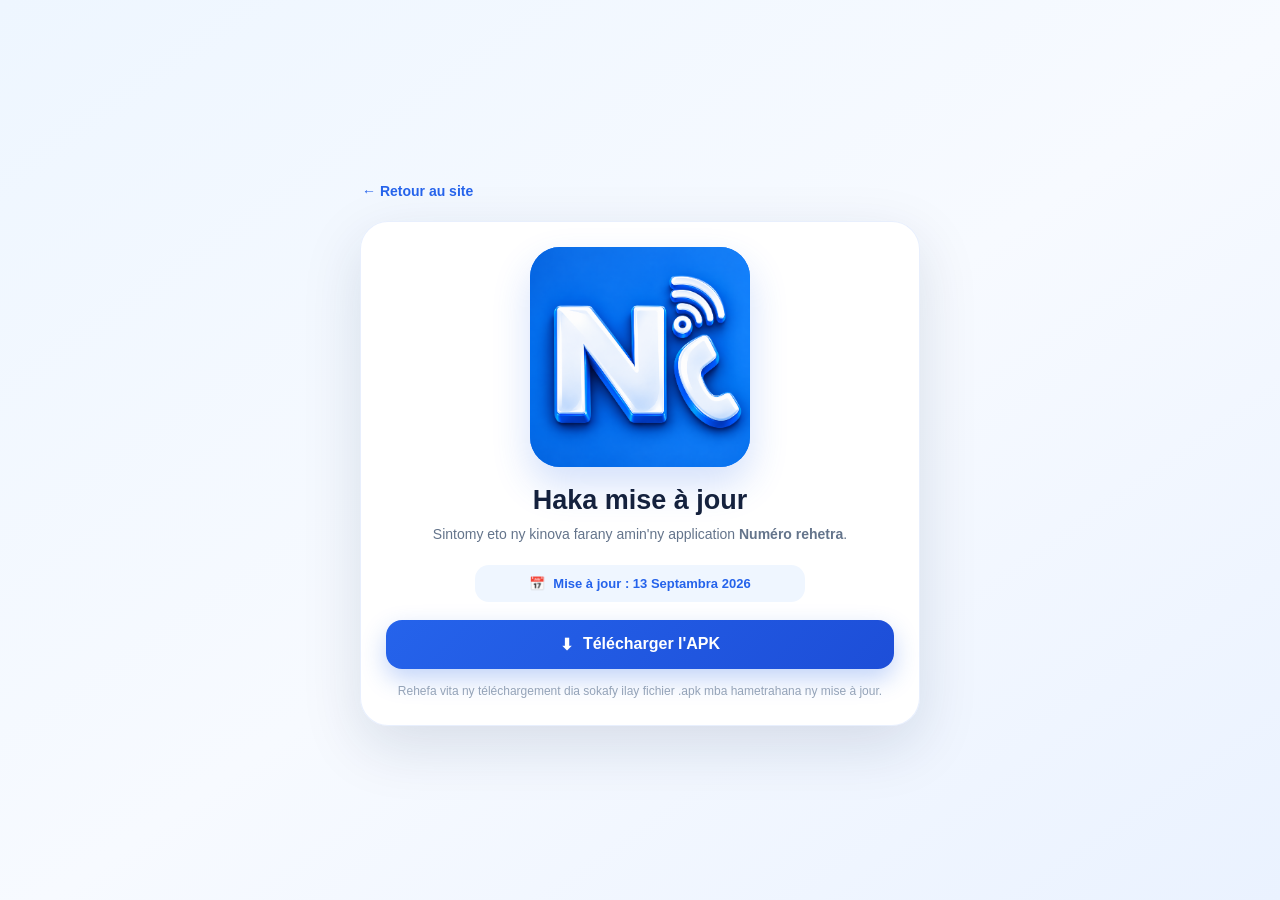
<file: mise-a-jour.html>
<!DOCTYPE html>
<html lang="mg">
<head>
<meta charset="UTF-8">
<meta name="viewport" content="width=device-width, initial-scale=1.0">
<meta name="theme-color" content="#1677ff">
<title>Mise à jour — Numéro rehetra</title>
<style>
*{box-sizing:border-box;margin:0;padding:0}
body{
    min-height:100vh;
    font-family:Arial,Helvetica,sans-serif;
    background:linear-gradient(145deg,#eef6ff 0%,#f7faff 52%,#eaf2ff 100%);
    color:#172033;
    display:flex;
    align-items:center;
    justify-content:center;
    padding:22px;
}
.page{width:100%;max-width:560px}
.back{
    display:inline-flex;align-items:center;gap:7px;
    color:#2563eb;text-decoration:none;font-weight:700;
    font-size:14px;margin-bottom:14px;padding:8px 2px;
}
.card{
    background:rgba(255,255,255,.94);
    border:1px solid rgba(37,99,235,.10);
    border-radius:28px;
    padding:25px;
    box-shadow:0 20px 60px rgba(15,40,80,.13);
    text-align:center;
}
.logo-wrap{
    width:220px;height:220px;margin:0 auto 18px;
    border-radius:30px;overflow:hidden;
    box-shadow:0 18px 38px rgba(37,99,235,.20);
    background:#1677ff;
}
.logo-wrap img{width:100%;height:100%;object-fit:cover;display:block}
h1{font-size:27px;margin:6px 0 8px;color:#14213d}
.subtitle{color:#64748b;font-size:14px;line-height:1.5;margin-bottom:20px}
.version{
    display:flex;align-items:center;justify-content:center;gap:8px;
    background:#eff6ff;color:#2563eb;border-radius:14px;
    padding:11px 14px;margin:0 auto 18px;max-width:330px;
    font-size:13px;font-weight:700;
}
.download{
    width:100%;display:flex;align-items:center;justify-content:center;gap:10px;
    border:0;border-radius:16px;padding:15px 18px;
    background:linear-gradient(135deg,#2563eb,#1d4ed8);
    color:#fff;text-decoration:none;font-size:16px;font-weight:800;
    box-shadow:0 10px 24px rgba(37,99,235,.28);
    transition:.18s ease;
}
.download:hover{transform:translateY(-2px);box-shadow:0 14px 28px rgba(37,99,235,.35)}
.download:active{transform:translateY(0)}
.note{margin-top:13px;color:#94a3b8;font-size:12px;line-height:1.5}
@media(max-width:420px){
    body{padding:14px}.card{padding:20px;border-radius:24px}
    .logo-wrap{width:190px;height:190px}
    h1{font-size:24px}
}
</style>
</head>
<body>
<main class="page">
    <a class="back" href="index.html">← Retour au site</a>

    <section class="card">
        <div class="logo-wrap">
            <img src="logo-mise-a-jour.png" alt="Logo Numéro rehetra">
        </div>

        <h1>Haka mise à jour</h1>
        <p class="subtitle">
            Sintomy eto ny kinova farany amin'ny application
            <strong>Numéro rehetra</strong>.
        </p>

        <div class="version">
            <span>📅</span>
            <span>Mise à jour : 13 Septambra 2026</span>
        </div>

        <!-- Apetraho eo akaikin'ity site ity ny APK ary tazomy ity anarana ity. -->
        <a class="download" href="Num-Rehetra.apk" download>
            <span>⬇</span>
            <span>Télécharger l'APK</span>
        </a>

        <p class="note">
            Rehefa vita ny téléchargement dia sokafy ilay fichier .apk
            mba hametrahana ny mise à jour.
        </p>
    </section>
</main>
</body>
</html>
</file>
